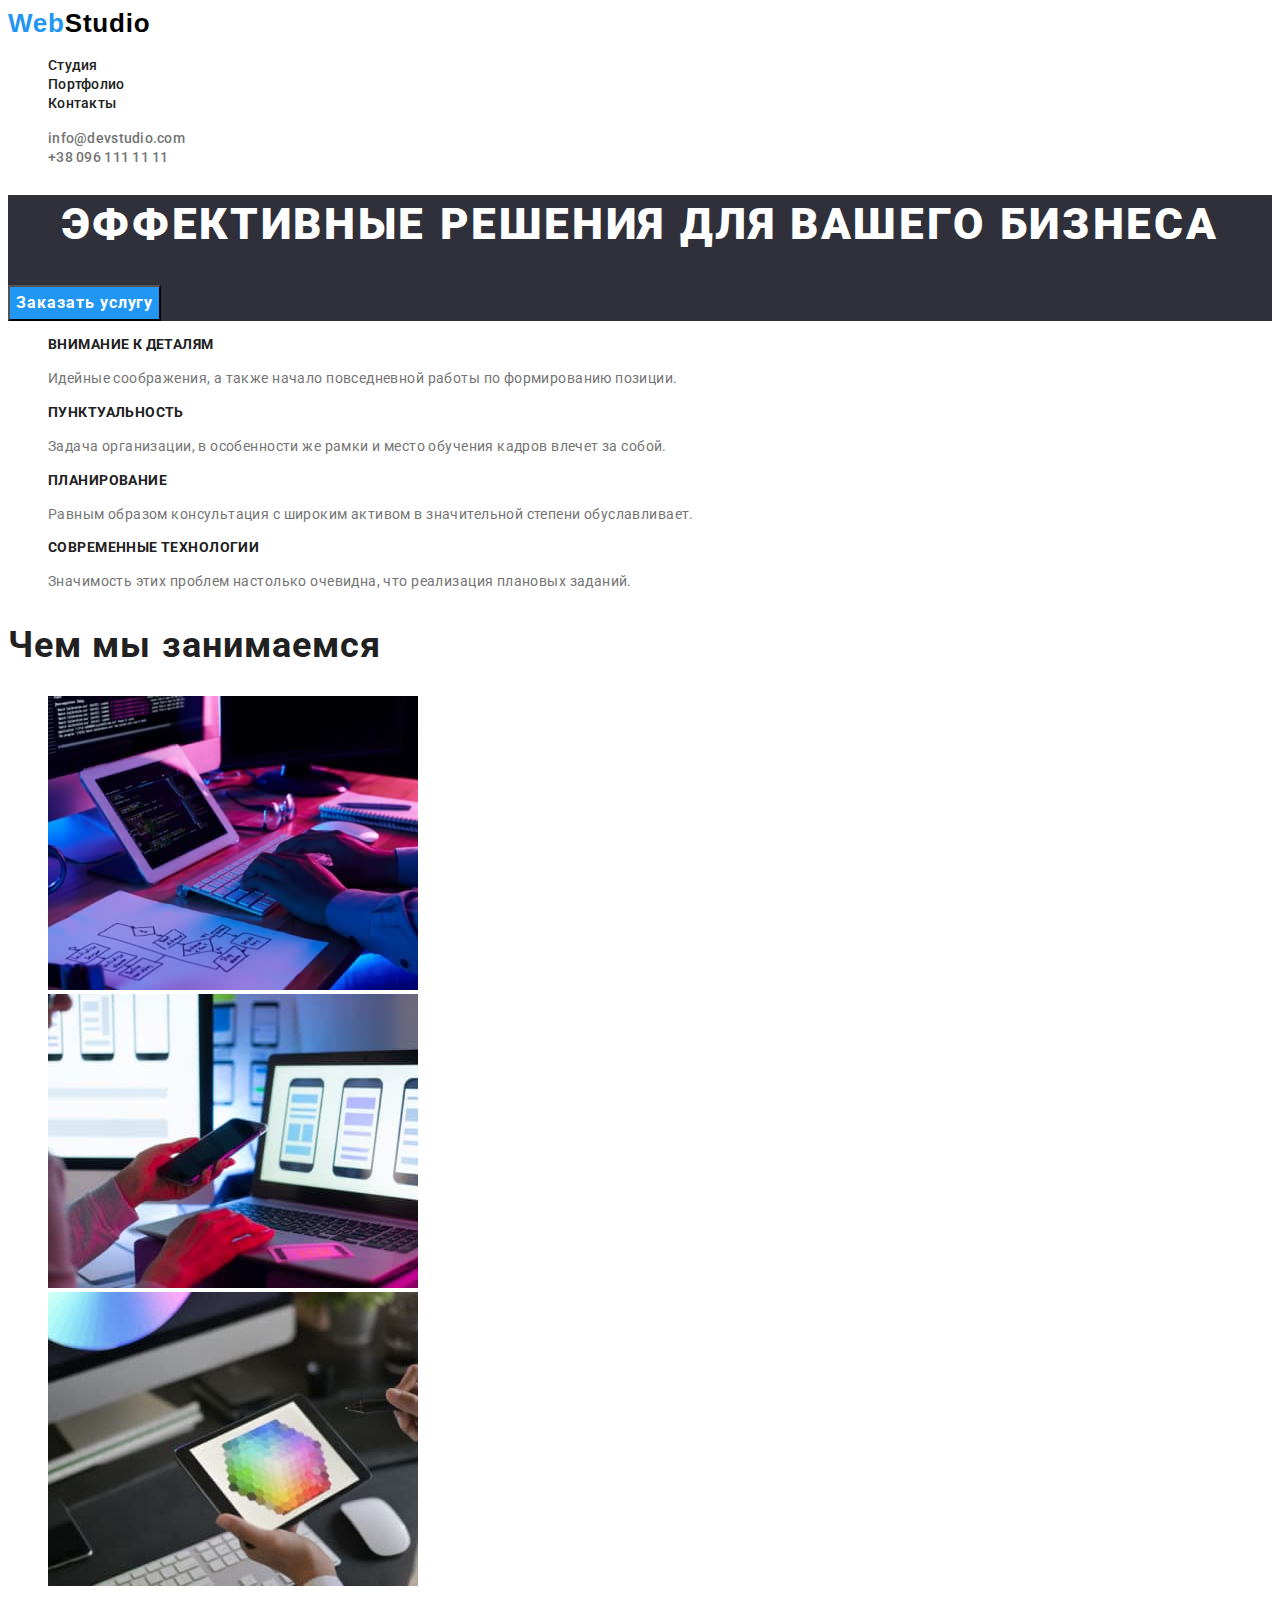
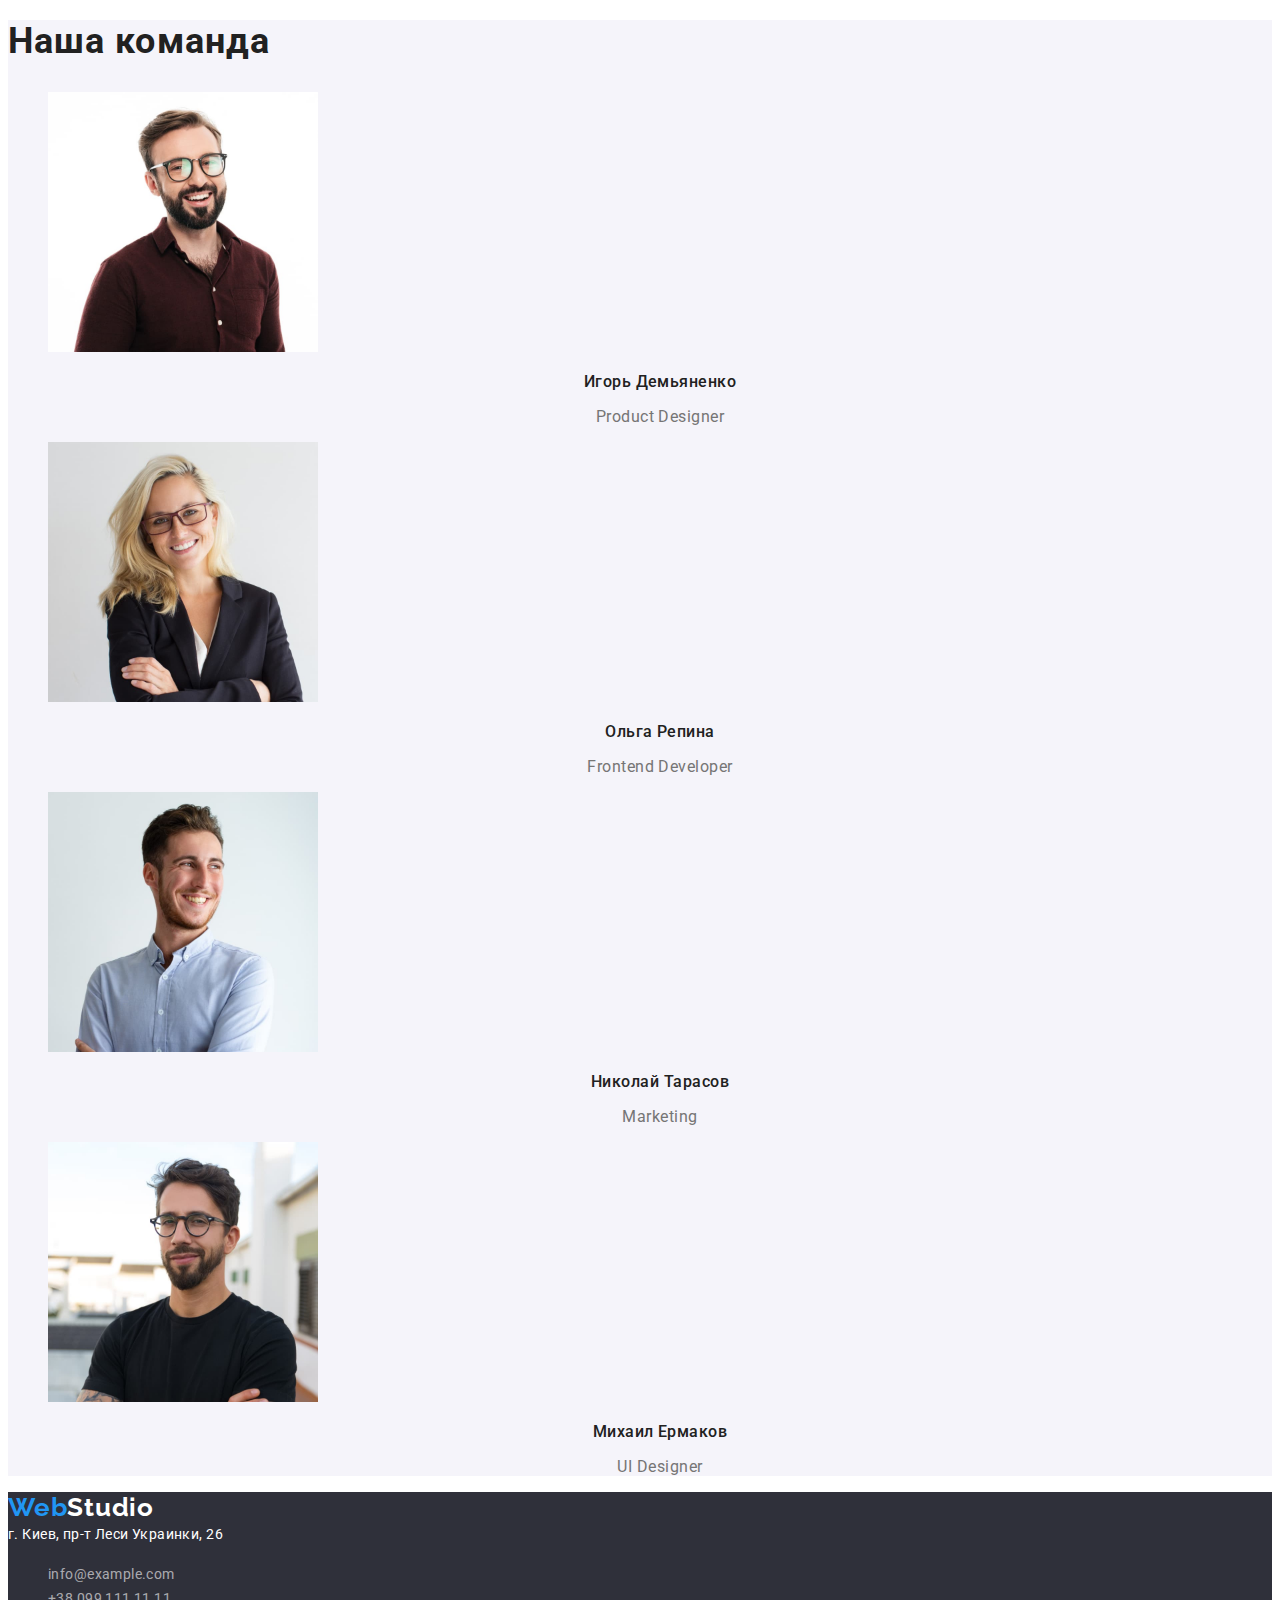
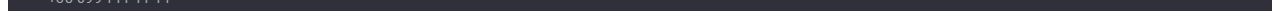
<file: index.html>
<!DOCTYPE html>
<html lang="ru">
  <head>
    <meta charset="UTF-8" />
    <meta http-equiv="X-UA-Compatible" content="IE=edge" />
    <meta name="viewport" content="width=device-width, initial-scale=1.0" />
    <title>Студия</title>
    <link rel="preconnect" href="https://fonts.googleapis.com" />
    <link rel="preconnect" href="https://fonts.gstatic.com" crossorigin />
    <link
      href="https://fonts.googleapis.com/css2?family=Raleway:wght@700&family=Roboto:wght@400;500;700;900&display=swap"
      rel="stylesheet"
    />
    <link rel="stylesheet" href="./css/styles.css" />
  </head>
  <body>
    <header class="header">
      <nav>
        <a class="logo" href="">Web<spam class="logo-accent">Studio</spam></a>
        <ul class="site-nav">
          <li><a href="./index.html" class="link">Студия</a></li>
          <li><a href="./portfolio.html" class="link">Портфолио</a></li>
          <li><a href="" class="link">Контакты</a></li>
        </ul>
      </nav>
      <ul class="contact-list">
        <li class="contact-item">
          <a class="contact-link link" href="mailto:info@devstudio.com"
            >info@devstudio.com</a
          >
        </li>
        <li class="contact-item">
          <a class="contact-link link" href="tel:+380961111111"
            >+38 096 111 11 11</a
          >
        </li>
      </ul>
    </header>
    <main>
      <section class="service">
        <h1 class="service-title">Эффективные решения для вашего бизнеса</h1>
        <button class="service-btn" type="button">Заказать услугу</button>
      </section>
      <section class="advantage">
        <h2 class="visually-hidden">Преимущества</h2>
        <ul class="advantage-list">
          <li class="advantage-item">
            <h3 class="advantage-title">Внимание к деталям</h3>
            <p class="advantage-text">
              Идейные соображения, а также начало повседневной работы по
              формированию позиции.
            </p>
          </li>
          <li class="advantage-item">
            <h3 class="advantage-title">Пунктуальность</h3>
            <p class="advantage-text">
              Задача организации, в особенности же рамки и место обучения кадров
              влечет за собой.
            </p>
          </li>
          <li class="advantage-item">
            <h3 class="advantage-title">Планирование</h3>
            <p class="advantage-text">
              Равным образом консультация с широким активом в значительной
              степени обуславливает.
            </p>
          </li>
          <li class="advantage-item">
            <h3 class="advantage-title">Современные технологии</h3>
            <p class="advantage-text">
              Значимость этих проблем настолько очевидна, что реализация
              плановых заданий.
            </p>
          </li>
        </ul>
      </section>

      <section class="work">
        <h2 class="work-title">Чем мы занимаемся</h2>
        <ul>
          <li class="work-item">
            <img src="./img/img1.jpg" alt="верстка" width="370" />
          </li>
          <li class="work-item">
            <img src="./img/img2.jpg" alt="дизайн" width="370" />
          </li>
          <li class="work-item">
            <img src="./img/img3.jpg" alt="палитра" width="370" />
          </li>
        </ul>
      </section>
      <section class="team">
        <h2 class="team-top-title">Наша команда</h2>
        <ul class="team-list">
          <li class="team-item">
            <img src="./img/img4.jpg" alt="фото дизайнера" width="270" />
            <h3 class="team-title">Игорь Демьяненко</h3>
            <p class="team-text" lang="en">Product Designer</p>
          </li>
          <li class="team-list">
            <img src="./img/img5.jpg" alt="фото разработчика" width="270" />
            <h3 class="team-title">Ольга Репина</h3>
            <p class="team-text" lang="en">Frontend Developer</p>
          </li>
          <li class="team-list">
            <img src="./img/img6.jpg" alt="фото маркетолога" width="270" />
            <h3 class="team-title">Николай Тарасов</h3>
            <p class="team-text" lang="en">Marketing</p>
          </li>
          <li class="team-list">
            <img src="./img/img7.jpg" alt="фото дизайнера" width="270" />
            <h3 class="team-title">Михаил Ермаков</h3>
            <p class="team-text" lang="en">UI Designer</p>
          </li>
        </ul>
      </section>
    </main>
    <footer class="footer">
      <a class="logo-footer" href=""
        >Web<spam class="logo-accent-footer">Studio</spam></a
      >
      <address class="footer-address">г. Киев, пр-т Леси Украинки, 26</address>
      <ul class="footer-list">
        <li class="footer-item">
          <a class="footer-contact link" href="mailto:info@example.com"
            >info@example.com</a
          >
        </li>
        <li class="footer-item">
          <a class="footer-contact link" href="tel:+380991111111"
            >+38 099 111 11 11</a
          >
        </li>
      </ul>
    </footer>
  </body>
</html>
</file>
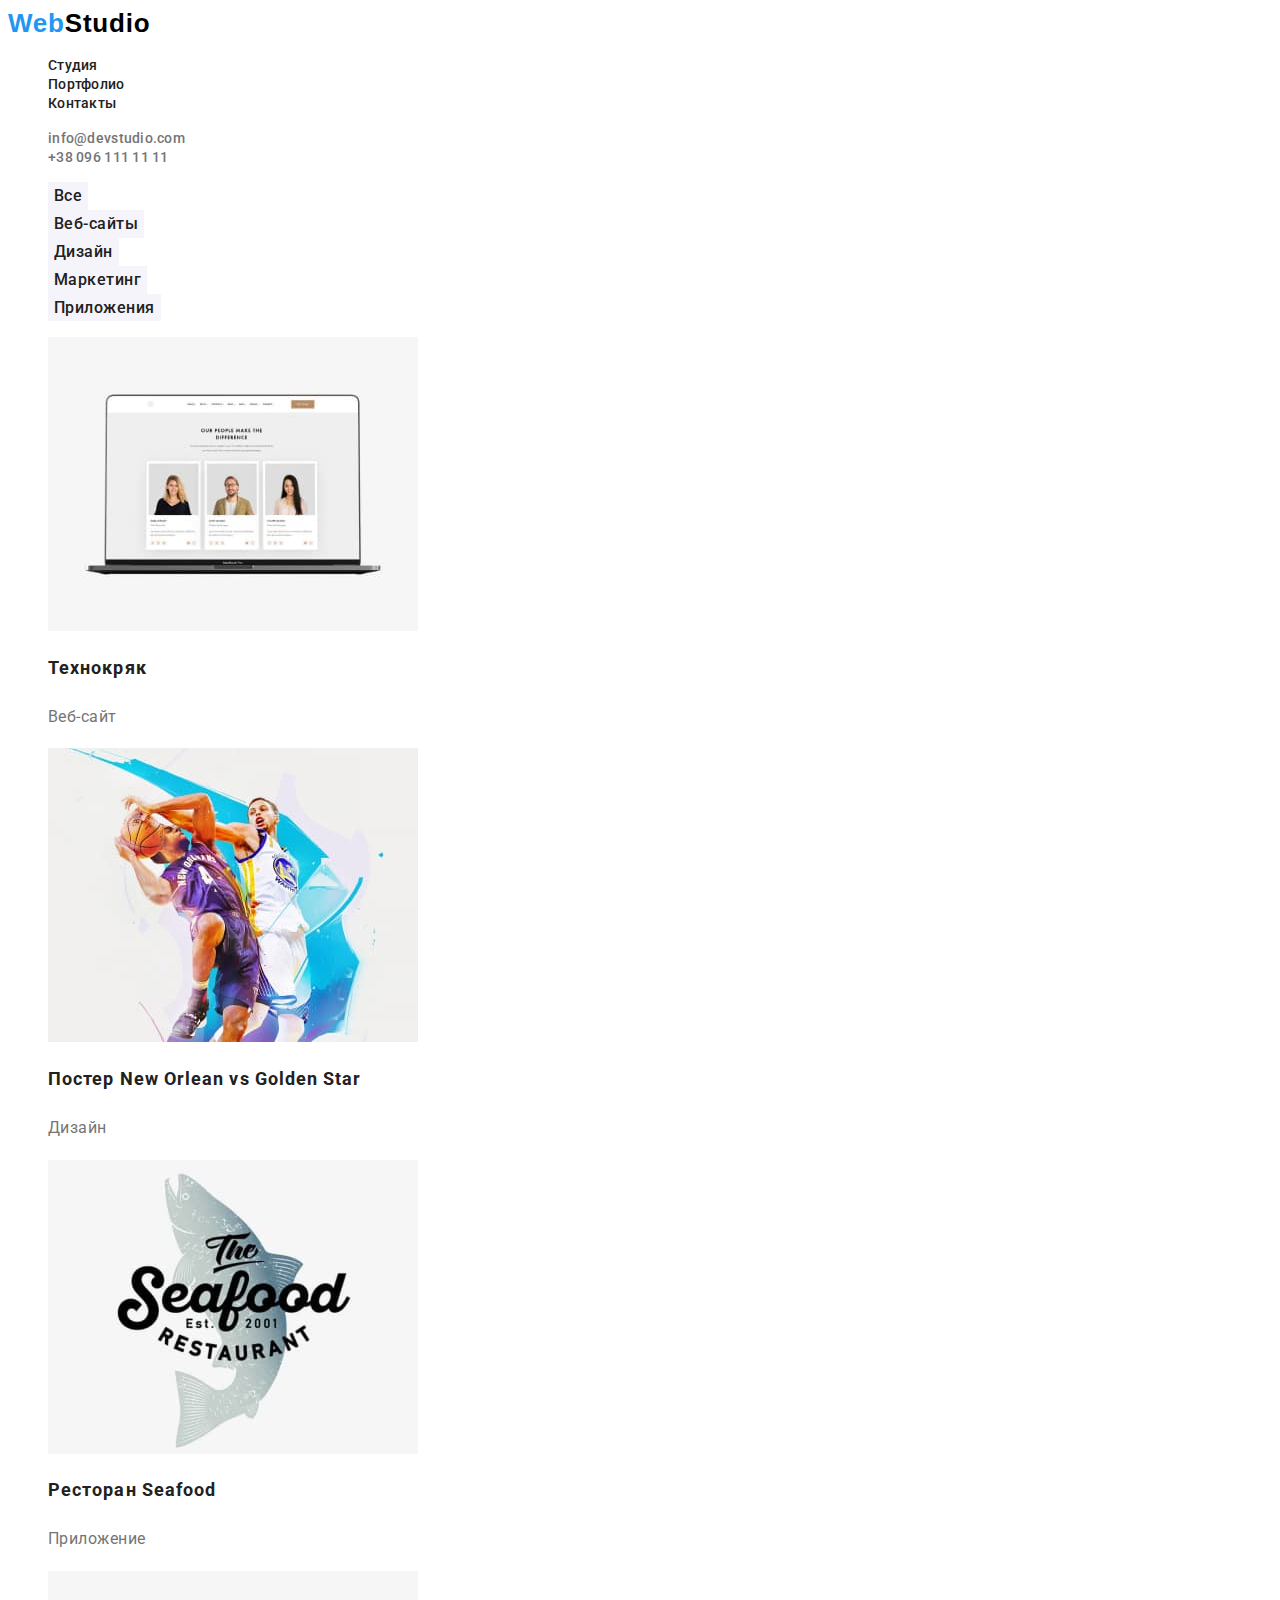
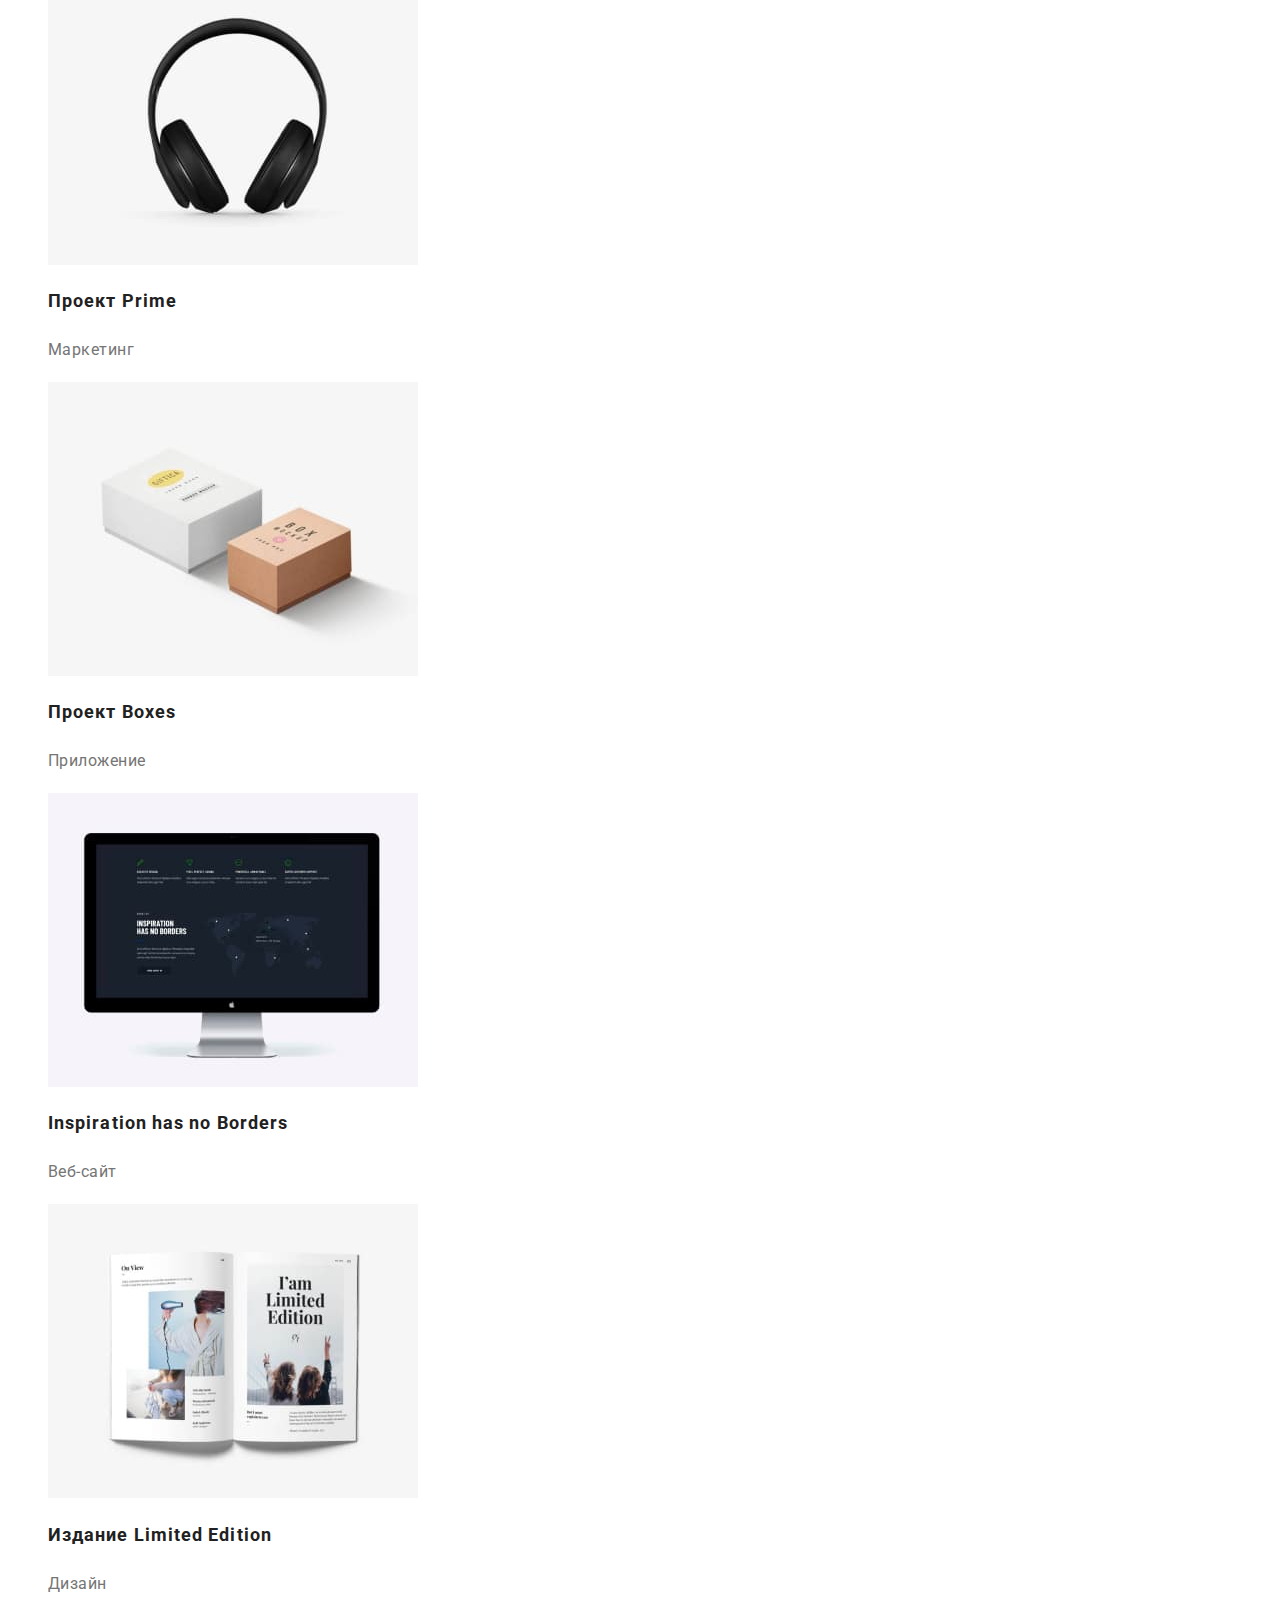
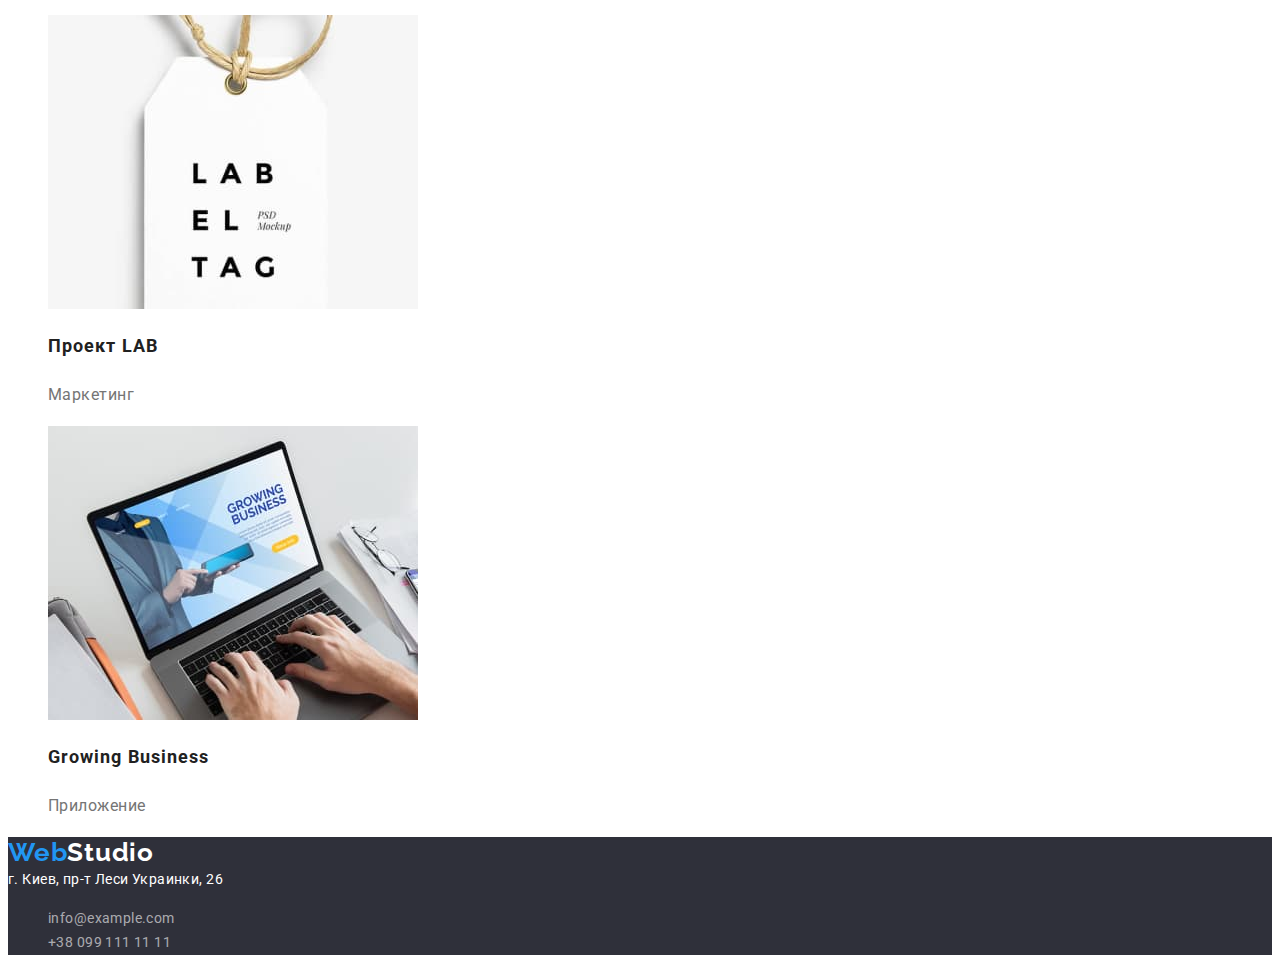
<file: portfolio.html>
<!DOCTYPE html>
<html lang="ru">
  <head>
    <meta charset="UTF-8" />
    <meta http-equiv="X-UA-Compatible" content="IE=edge" />
    <meta name="viewport" content="width=device-width, initial-scale=1.0" />
    <title>Портфолио</title>
    <link rel="preconnect" href="https://fonts.googleapis.com" />
    <link rel="preconnect" href="https://fonts.gstatic.com" crossorigin />
    <link
      href="https://fonts.googleapis.com/css2?family=Raleway:wght@700&family=Roboto:wght@400;500;700;900&display=swap"
      rel="stylesheet"
    />
    <link rel="stylesheet" href="./css/styles.css" />
  </head>
  <body>
    <header class="header">
      <nav>
        <a class="logo" href="">Web<spam class="logo-accent">Studio</spam></a>
        <ul class="site-nav">
          <li><a href="./index.html" class="link">Студия</a></li>
          <li><a href="./portfolio.html" class="link">Портфолио</a></li>
          <li><a href="" class="link">Контакты</a></li>
        </ul>
      </nav>
      <ul class="contact-list">
        <li class="contact-item">
          <a class="contact-link link" href="mailto:info@devstudio.com"
            >info@devstudio.com</a
          >
        </li>
        <li class="contact-item">
          <a class="contact-link link" href="tel:+380961111111"
            >+38 096 111 11 11</a
          >
        </li>
      </ul>
    </header>
    <main>
      <section class="gallery">
        <h1 class="visually-hidden">Проекты</h1>
      </section>
      <nav class="gallery-menu">
        <ul class="gallery-menu-list">
          <li class="gallery-item">
            <button type="button" class="gallery-btn">Все</button>
          </li>
          <li class="gallery-item">
            <button type="button" class="gallery-btn">Веб-сайты</button>
          </li>
          <li class="gallery-item">
            <button type="button" class="gallery-btn">Дизайн</button>
          </li>
          <li class="gallery-item">
            <button type="button" class="gallery-btn">Маркетинг</button>
          </li>
          <li class="gallery-item">
            <button type="button" class="gallery-btn">Приложения</button>
          </li>
        </ul>
      </nav>
      <ul>
        <li class="gallery-list">
          <a href="" class="gallary-link">
            <img
              src="./img/tehnokryak.jpg"
              alt="Проект Технокряк"
              width="370"
            />
            <h2 class="gallery-title link">Технокряк</h2>
            <p class="gallery-text link">Веб-сайт</p>
          </a>
        </li>
        <li class="gallery-list">
          <a href="" class="gallary-link">
            <img
              src="./img/orlean.jpg"
              alt="Проект New Orlean vs Golden Star"
              width="370"
            />
            <h2 class="gallery-title link">Постер New Orlean vs Golden Star</h2>
            <p class="gallery-text link">Дизайн</p>
          </a>
        </li>
        <li class="gallery-list">
          <a href="" class="gallary-link">
            <img
              src="./img/seafood.jpg"
              alt="Проект Ресторан Seafood"
              width="370"
            />
            <h2 class="gallery-title link">Ресторан Seafood</h2>
            <p class="gallery-text link">Приложение</p>
          </a>
        </li>
        <li class="gallery-list">
          <a href="" class="gallary-link">
            <img src="./img/prime.jpg" alt="Проект Prime" width="370" />
            <h2 class="gallery-title link">Проект Prime</h2>
            <p class="gallery-text link">Маркетинг</p>
          </a>
        </li>
        <li class="gallery-list">
          <a href="" class="gallary-link">
            <img src="./img/boxes.jpg" alt="Проект Boxes" width="370" />
            <h2 class="gallery-title link">Проект Boxes</h2>
            <p class="gallery-text link">Приложение</p>
          </a>
        </li>
        <li class="gallery-list">
          <a href="" class="gallary-link">
            <img
              src="./img/borders.jpg"
              alt="Проект Inspiration has no Borders"
              width="370"
            />
            <h2 class="gallery-title link">Inspiration has no Borders</h2>
            <p class="gallery-text link">Веб-сайт</p>
          </a>
        </li>
        <li class="gallery-list">
          <a href="" class="gallary-link">
            <img
              src="./img/edition.jpg"
              alt="Проект Limited Edition"
              width="370"
            />
            <h2 class="gallery-title link">Издание Limited Edition</h2>
            <p class="gallery-text link">Дизайн</p>
          </a>
        </li>
        <li class="gallery-list">
          <a href="" class="gallary-link">
            <img src="./img/lab.jpg" alt="Проект LAB" width="370" />
            <h2 class="gallery-title link">Проект LAB</h2>
            <p class="gallery-text link">Маркетинг</p>
          </a>
        </li>
        <li class="gallery-list">
          <a href="" class="gallary-link">
            <img
              src="./img/business.jpg"
              alt="Проект Growing Business"
              width="370"
            />
            <h2 class="gallery-title link">Growing Business</h2>
            <p class="gallery-text link">Приложение</p>
          </a>
        </li>
      </ul>
    </main>
    <footer class="footer">
      <a class="logo-footer" href=""
        >Web<spam class="logo-accent-footer">Studio</spam></a
      >
      <address class="footer-address">г. Киев, пр-т Леси Украинки, 26</address>
      <ul class="footer-list">
        <li class="footer-item">
          <a class="footer-contact link" href="mailto:info@example.com"
            >info@example.com</a
          >
        </li>
        <li class="footer-item">
          <a class="footer-contact link" href="tel:+380991111111"
            >+38 099 111 11 11</a
          >
        </li>
      </ul>
    </footer>
  </body>
</html>
</file>
<file: css/styles.css>
/* основний колір заголовків 2-3 рівня #212121;  */
/* основний колір тексту  #757575;*/
/* акцент #2196f3; */
:root {
  --primary-text-color: #757575;
  --tittle-text-color: #212121;
  --accent-color: #2196f3;
  --main-tittle-text-color: #ffffff;
}
body {
  font-family: Roboto, sans-serif;
}

ul {
  list-style: none;
}
.link {
  text-decoration: none;
}
.visually-hidden {
  position: absolute;
  white-space: nowrap;
  width: 1px;
  height: 1px;
  overflow: hidden;
  border: 0;
  padding: 0;
  clip: rect(0 0 0 0);
  clip-path: inset(50%);
  margin: -1px;
}
/* ----------------------логотип---------------------- */
.logo {
  font-family: ‘Raleway’, sans-serif;
  font-weight: 700;
  font-size: 26px;
  line-height: 1.19;
  letter-spacing: 0.03em;
  color: var(--accent-color);
  text-decoration: none;
}
.logo-accent {
  color: #000000;
}
.header {
  background: #ffffff;
}

/* ------------------------------меню сторінки ------------------*/
.site-nav .link {
  text-decoration: none;
  font-weight: 500;
  font-size: 14px;
  line-height: 1.14;
  letter-spacing: 0.02em;
  color: var(--tittle-text-color);
}
.site-nav .link:hover,
.site-nav .link:focus {
  color: var(--accent-color);
}
/*------------------ телефон,ел.пошта ------------*/
.contact-link {
  font-weight: 500;
  font-size: 14px;
  line-height: 1.14;
  letter-spacing: 0.02em;
  color: var(--primary-text-color);
}
.contact-link:hover,
.contact-link:focus {
  color: var(--accent-color);
}
/*----------- Перша секція-service---------*/
.service {
  background: #2f303a;
}
.service-title {
  font-weight: 900;
  font-size: 44px;
  line-height: 1.36;
  text-align: center;
  letter-spacing: 0.06em;
  text-transform: uppercase;
  color: var(--main-tittle-text-color);
}
.service-btn {
  font-family: inherit;
  font-weight: 700;
  font-size: 16px;
  line-height: 1.88;
  letter-spacing: 0.06em;
  color: var(--main-tittle-text-color);
  background: #2196f3;
  cursor: pointer;
}
.service-btn:hover,
.service-btn:focus {
  background: #188ce8;
}
/*---------------Переваги-advantage------------------ */
.advantage {
}

.advantage-title {
  font-size: 14px;
  line-height: 1.14;
  letter-spacing: 0.03em;
  text-transform: uppercase;
  color: var(--tittle-text-color);
}
.advantage-text {
  font-size: 14px;
  line-height: 1.71;
  letter-spacing: 0.03em;
  color: var(--primary-text-color);
}
/*------------------------work------------------------- */
.work {
}
.work-title {
  font-size: 36px;
  line-height: 1.17;
  letter-spacing: 0.03em;
  color: var(--tittle-text-color);
}
/*-------------------Наша команда-team------------------ */
.team {
  background: #f5f4fa;
}
.team-top-title {
  font-size: 36px;
  line-height: 1.17;
  letter-spacing: 0.03em;
  color: var(--tittle-text-color);
}
.team-title {
  font-weight: 500;
  font-size: 16px;
  line-height: 1.19;
  text-align: center;
  letter-spacing: 0.03em;
  color: var(--tittle-text-color);
}
.team-text {
  line-height: 1.19;
  text-align: center;
  letter-spacing: 0.03em;
  color: var(--primary-text-color);
}
/*----------------------footer--------------------- */
.footer {
  background: #2f303a;
}
/* логотип-футер */
.logo-footer {
  font-family: Raleway, sans-serif;
  font-weight: 700;
  font-size: 26px;
  line-height: 1.19;
  letter-spacing: 0.03em;
  color: var(--accent-color);
  text-decoration: none;
}
.logo-accent-footer {
  color: #ffffff;
}
.footer-address {
  font-style: normal;
  font-weight: 400;
  font-size: 14px;
  line-height: 1.71;
  letter-spacing: 0.03em;
  color: var(--main-tittle-text-color);
}
.footer-contact {
  font-size: 14px;
  line-height: 1.71;
  letter-spacing: 0.03em;
  color: rgba(255, 255, 255, 0.6);
}
.footer-contact:hover,
.footer-contact:focus {
  color: var(--accent-color);
}
/*----------------------Сторінка 2 - gallery--------------------- */
.gallery-btn {
  font-family: inherit;
  font-weight: 500;
  font-size: 16px;
  line-height: 1.62;
  letter-spacing: 0.03em;
  color: var(--tittle-text-color);
  background: #f5f4fa;
  border: none;
  cursor: pointer;
}
.gallery-btn:hover,
.gallery-btn:focus {
  background: #2196f3;
}
.gallery-title {
  font-size: 18px;
  line-height: 2;
  letter-spacing: 0.06em;
  color: #212121;
}
.gallery-text {
  line-height: 1.88;
  letter-spacing: 0.03em;
  color: var(--primary-text-color);
}
.gallery-list .gallary-link {
  text-decoration: none;
}
</file>
